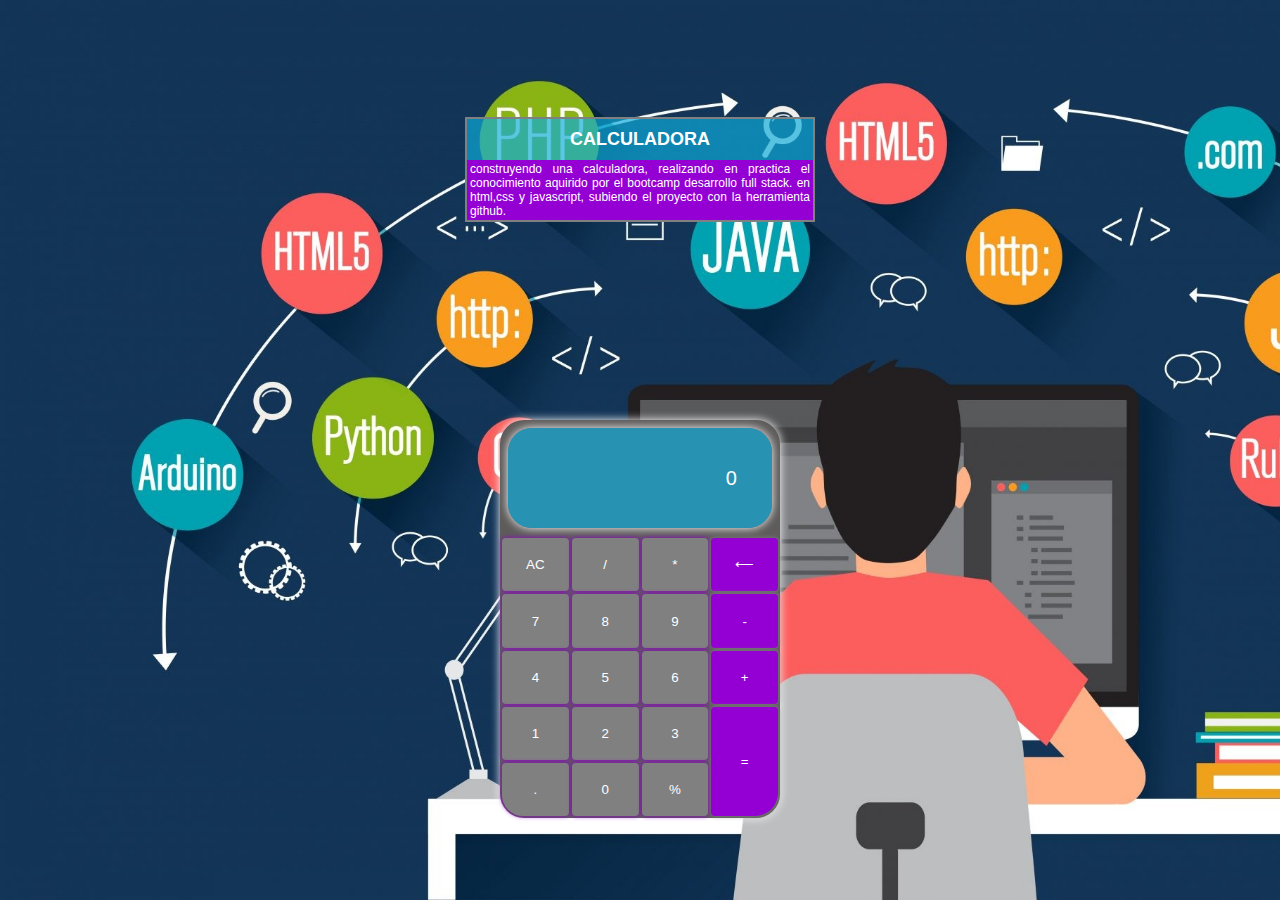
<file: Calculadora2-hmtl-css-javascript/index.html>
<!DOCTYPE html>
<html lang="en">
<head>
    <meta charset="UTF-8">
    <meta name="viewport" content="width=device-width, initial-scale=1.0">
    <link rel="stylesheet" href="styles.css">
    <title>calculadora</title>
</head>
<body>
    <div class="description">
        <h1>Calculadora</h1>
    <p>
        construyendo una calculadora, realizando en practica el conocimiento aquirido por el bootcamp desarrollo full stack. en html,css y javascript, subiendo el proyecto con la herramienta github. 
    </p>
    </div>
    <section class="section-calculator">
        <div class="calculator">
            <div class="screen" >0</div>
            <div class="keyboard">
                <button class="btn  btn--" id="c" >AC</button>
                <button class="btn  btn--">/</button>
                <button class="btn  btn--">*</button>
                <button class="btn  btn--1" id="delete" >⟵</button>
                <button class="btn  btn--">7</button>
                <button class="btn  btn--">8</button>
                <button class="btn  btn--">9</button>
                <button class="btn  btn--1">-</button>
                <button class="btn  btn--">4</button>
                <button class="btn  btn--">5</button>
                <button class="btn  btn--">6</button>
                <button class="btn  btn--1">+</button>
                <button class="btn  btn--">1</button>
                <button class="btn  btn--">2</button>
                <button class="btn  btn--" >3</button>
                <button class="btn  btn--1" id="equal">=</button>
                <button class="btn  btn-- btn-point">.</button>
                <button class="btn  btn--" id=>0</button>
                <button class="btn  btn--" id=>%</button>
            </div>
        </div>   
    </section>

    <script src="index.js"></script>
</body>

</html
</file>
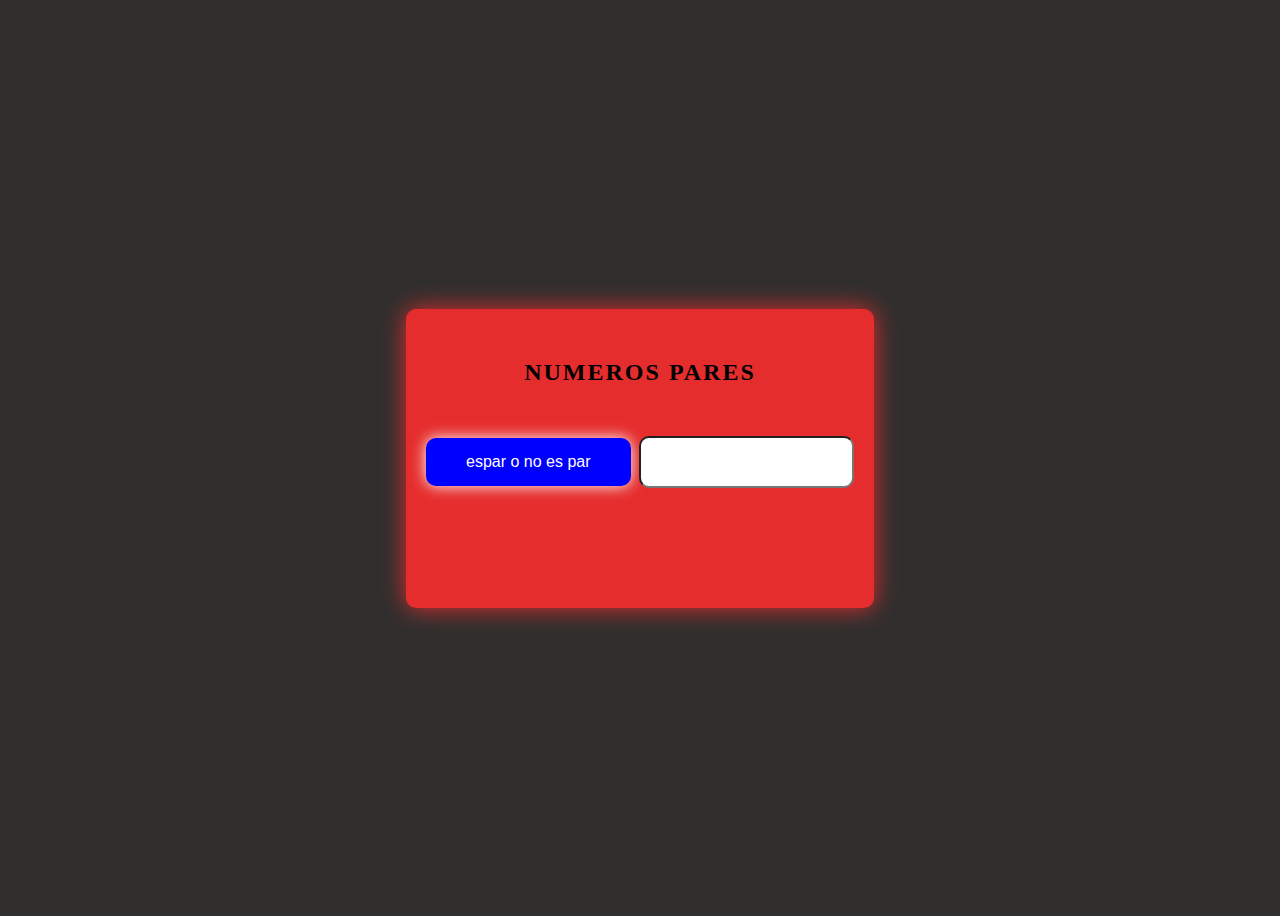
<file: numeros-pares/index.html>
<!DOCTYPE html>
<html lang="en">
<head>
    <meta charset="UTF-8">
    <meta name="viewport" content="width=device-width, initial-scale=1.0">
    <link rel="stylesheet" href="style.css">
    <title>numeros pares</title>
</head>
<body>
    <div class="container">
        <h2>numeros pares</h2>
        <div class="input" id="numero" name="numero" >
            <button class="btn" id="btn">espar o no es par</button>
            <input type="number" id="num">
            <div id="texto" class="texto"></div>
        </div>
    </div>
    <script src="app.js"></script>
</body>
</html>
</file>
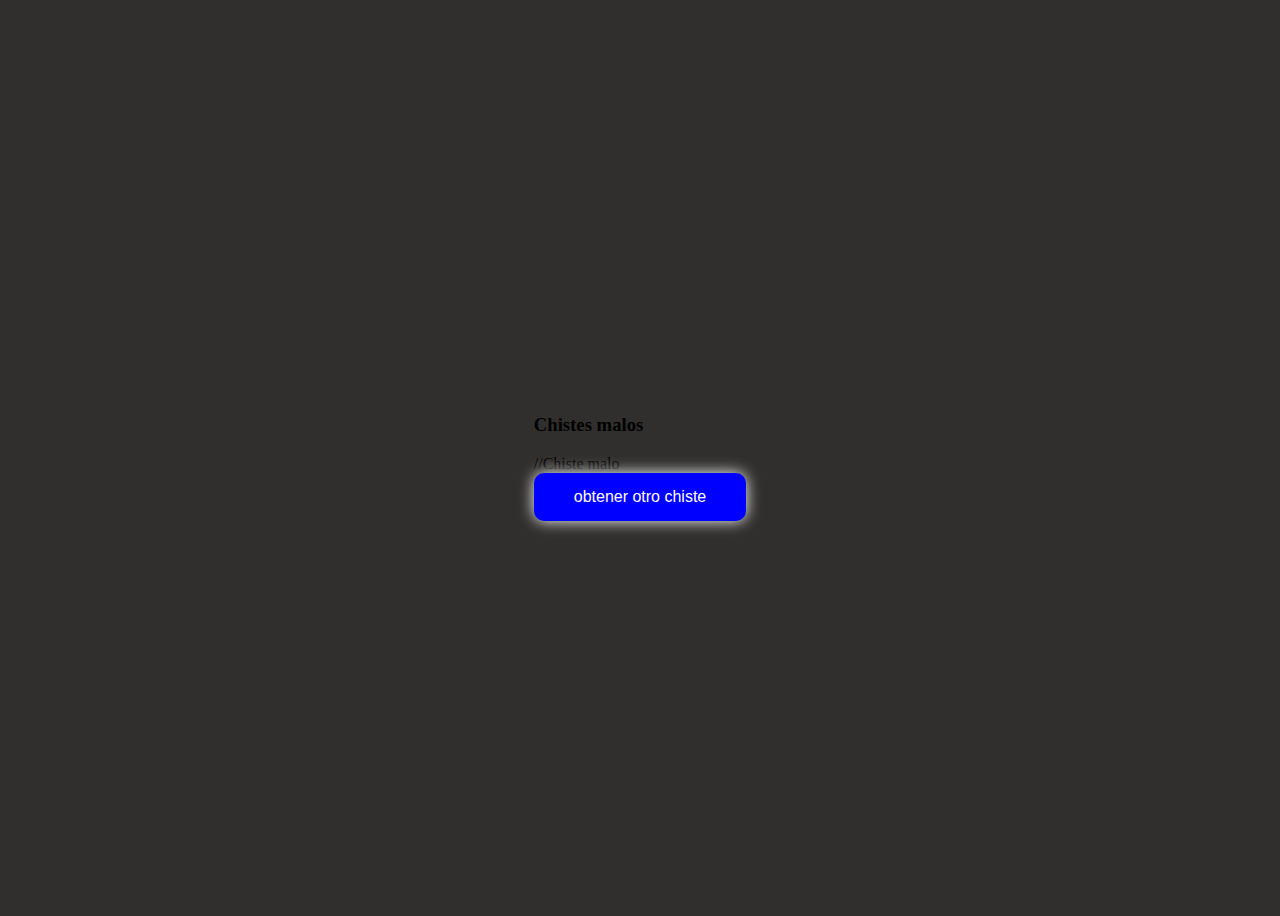
<file: practica-js/generando-chistes/index.html>
<!DOCTYPE html>
<html lang="en">
<head>
    <meta charset="UTF-8">
    <meta name="viewport" content="width=device-width, initial-scale=1.0">
    <title>Generando chistes Malos</title>
    <link rel="stylesheet" href="style.css">
</head>
<body>
    <div class="contenedor">
        <h3>Chistes malos</h3>
        <div class="chiste" id="chiste">//Chiste malo</div>
        <button class="btn" id="btnChiste">obtener otro chiste</button>
    </div> 


    <script src="app.js"></script>
</body>
</html>
</file>
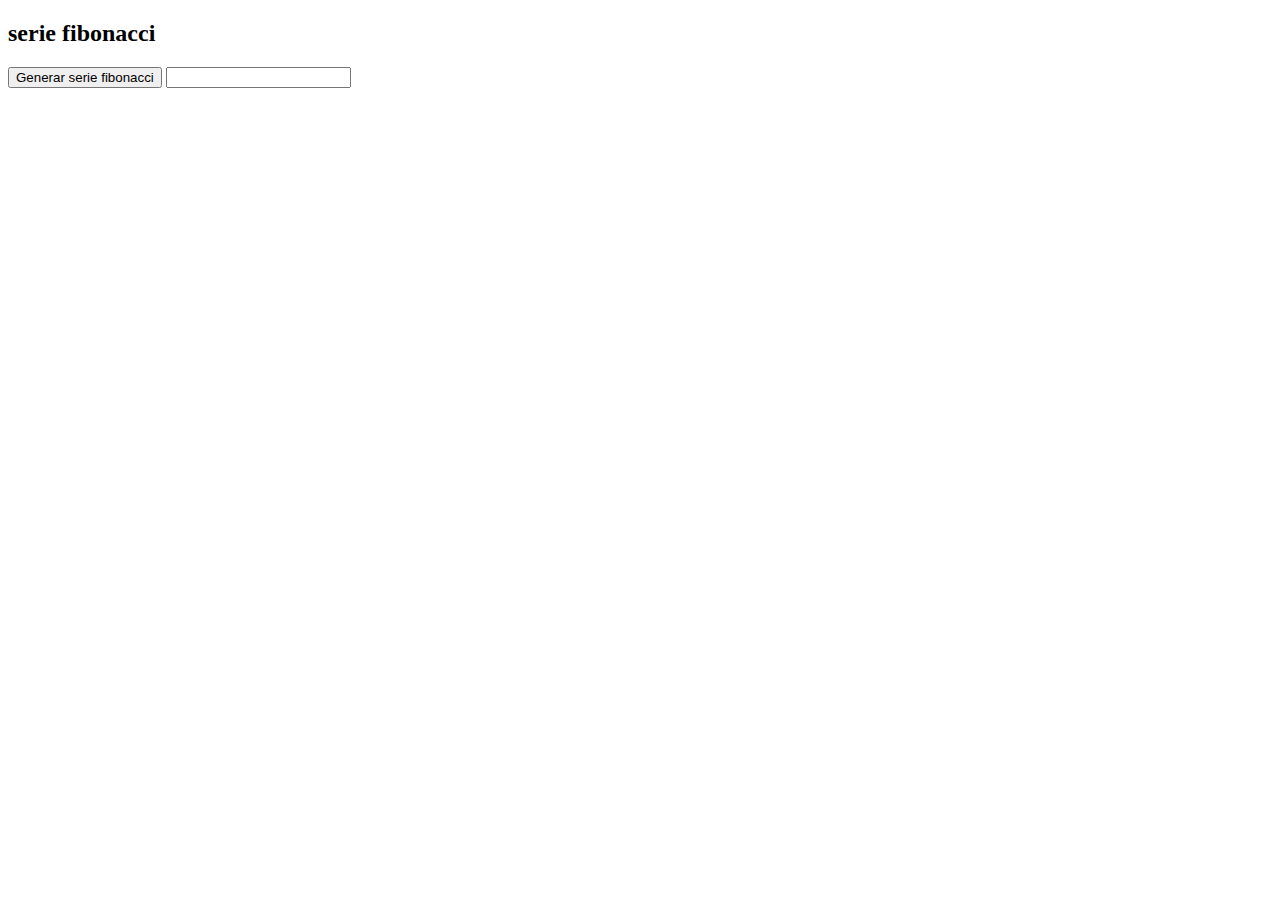
<file: practica-js/secuencia-fibonacci/index.html>
<!DOCTYPE html>
<html lang="en">
<head>
    <meta charset="UTF-8">
    <meta name="viewport" content="width=device-width, initial-scale=1.0">
    <title>Secuencia fibonacci</title>
</head>
<body>
    
    <div class="container">
        <h2>serie fibonacci</h2>
        <div class="input" id="numero" name="numero" >
            <button class="btn" id="btn">Generar serie fibonacci</button>
            <input type="number" id="num">
            <ul id="texto">
            </ul>
        </div>
    </div>


    <script src="app.js"></script>
</body>
</html>
</file>
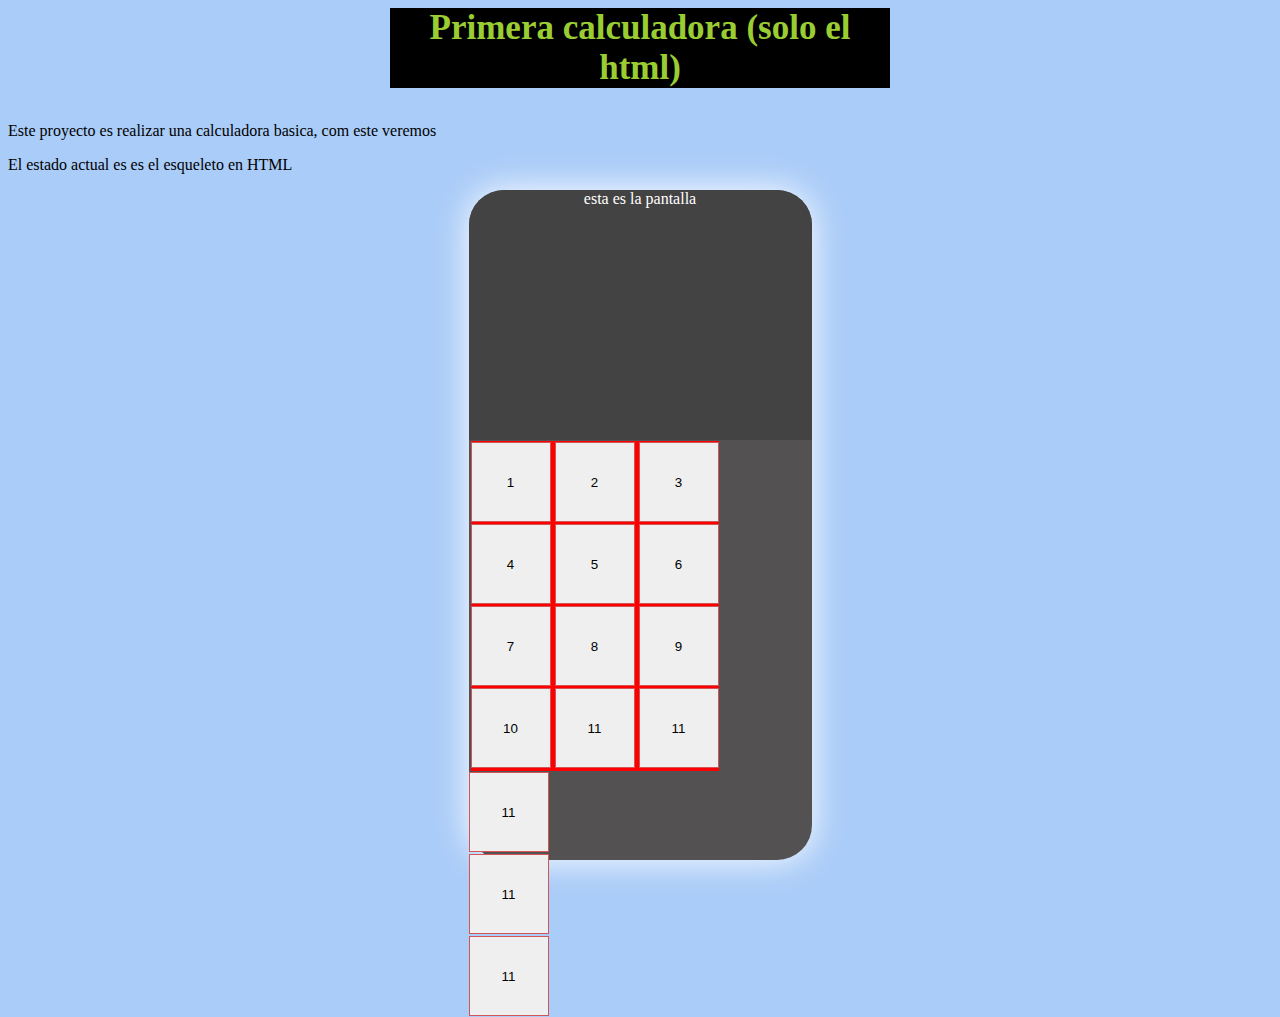
<file: index2.html>
<!DOCTYPE html>
<html lang="en">
<head>
    <meta charset="UTF-8">
    <meta name="viewport" content="width=device-width, initial-scale=1.0">
    <link rel="stylesheet" href="style2.css">
    <title>PROYECTO INICIAL</title>
</head>
<body>
    <h1>Primera calculadora (solo el html)</h1>
    <br>
    <div>
        <P>Este proyecto es realizar una calculadora basica, com este veremos</P>
        <p>El estado actual es es el esqueleto en HTML</p>
    </div>
    <section id="calculator" class="calculator">
        <div id="screen" class="screen">esta es la pantalla</div>
        <div id="content-keyboard" class=" content-keyboard">
            <div class="keyboard-section"> 
                <button class="btn">1</button>
                <button class="btn">2</button>
                <button class="btn">3</button>
                <button class="btn">4</button>
                <button class="btn">5</button>
                <button class="btn">6</button>
                <button class="btn">7</button>
                <button class="btn">8</button>
                <button class="btn">9</button>
                <button class="btn">10</button>
                <button class="btn">11</button>
                <button class="btn">11</button>
            </div>
                <div class="section-btn">
                    <button class="btn">11</button>
                    <button class="btn">11</button>
                    <button class="btn">11</button> 
                </div>
        </div>
    </section>
</file>
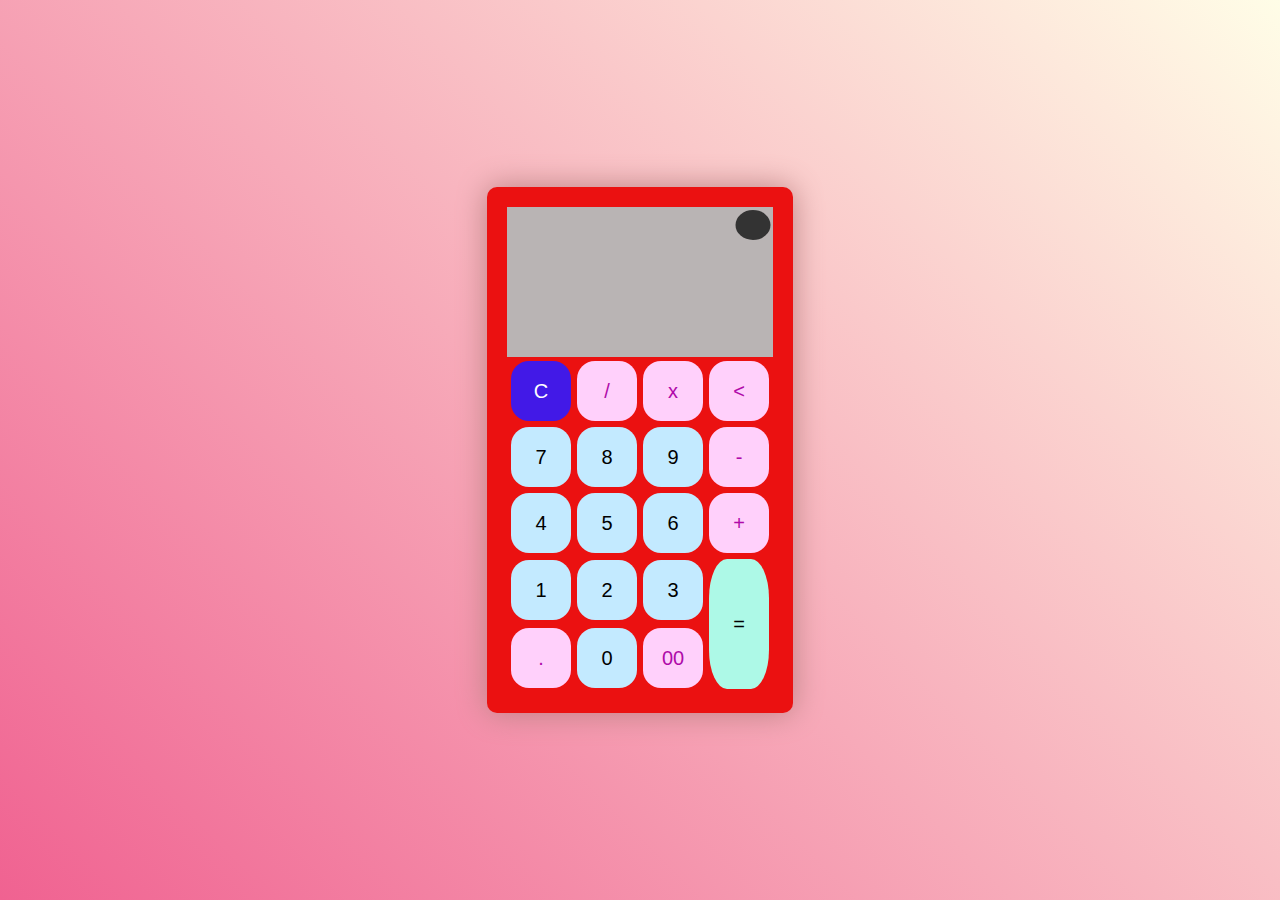
<file: calculadora-html-css-javascript/index2.html>
<!DOCTYPE html>
<html lang="en">
<head>
    <meta charset="UTF-8">
    <meta name="viewport" content="width=device-width, initial-scale=1.0">
    <link rel="stylesheet" href="style2.css">
    <link rel="shortcut icon" href="/proyectocalculadora/imagenes/88969615-carácter-de-la-calculadora-calculadora-levantó-la-ceja-en-la-ilustración-de-dibujos-animados.jpg" type="image/x-icon">
    <title>Calculadora con javascript</title>
</head>
<body>
    <div class="container">
        <div class="calculator dark">
            <div class="theme-toggler active">
                <i class="toggler-icon"></i>
            </div>
            <div class="display-screen">
                <div id="display"></div>
            </div>
            <div class="buttons">
                <table>
                    <tr>
                        <td><button class="btn-operator" id="clear">C</button></td>
                        <td><button class="btn-operator" id="/">/</button></td>
                        <td><button class="btn-operator" id="*">x</button></td>
                        <td><button class="btn-operator" id="backspace"><</button></td>
                    </tr>
                    <tr>
                        <td><button class="btn-number" id="7">7</button></td>
                        <td><button class="btn-number" id="8">8</button></td>
                        <td><button class="btn-number" id="9">9</button></td>
                        <td><button class="btn-operator" id="-">-</button></td>
                    </tr>
                    <tr>
                        <td><button class="btn-number" id="4">4</button></td>
                        <td><button class="btn-number" id="5">5</button></td>
                        <td><button class="btn-number" id="6">6</button></td>
                        <td><button class="btn-operator" id="+">+</button></td>
                    </tr>
                    <tr>
                        <td><button class="btn-number" id="1">1</button></td>
                        <td><button class="btn-number" id="2">2</button></td>
                        <td><button class="btn-number" id="3">3</button></td>
                        <td rowspan="2"> <button class="btn-equal" id="equal">=</button></td>
                    </tr>
                    <tr>
                        <td><button class="btn-operator" id=".">.</button></td>
                        <td><button class="btn-number" id="0">0</button></td>
                        <td><button class="btn-operator" id="00">00</button></td>
                    </tr>
                </table>
            </div>
        </div>
    </div>
    <script src="script.js"></script>
</body>
</html>
</file>
<file: Calculadora2-hmtl-css-javascript/styles.css>
@import url('https://fonts.googleapis.com/css2?family=Tiny5&display=swap');

*{
    margin: 0;
    padding: 0;
    box-sizing: border-box;
    font-family: sans-serif;
}
body{
    min-height: 100vh; 
    background-color: rgb(170, 204, 248);
    display: grid;
    place-items: center;
    background-image: url(imagenes/fondo2.jpg);
    background-repeat:no-repeat;
    background-size:cover;
}
.description{
    display: flex;
    flex-direction: column;
    justify-content: center;
    align-items: center;
    border: 2px solid gray;
    width: 350px;
    height: auto;
    margin: 35px auto;
    text-align: justify;
}
h1{
    color: #ffff;
    font-size:18px;
    width: 100%;
    background-color: rgba(13, 172, 220, 0.677);
    display: flex;
    justify-content: center;
    align-items: center;
    margin: auto;
    padding: 10px 0px;
    text-transform: uppercase;

}
p{
    color: #fff;
    font-size: 12px;
    background-color: darkviolet;
    padding: 2px 3px;

}

.section-calculator{
    display: flex;
    background-color: rgb(94, 91, 91);
    border-radius: 1.5rem;
    height: auto;
    width: 280px;
    box-shadow:  0 0 10px #fff;
}
.calculator{
    display: flex;
    flex-direction: column;
    width: 280px;
    height: auto;
}

.screen{
    color: #fff;
    font-size: 20px;
    height: 100px;
    background-color: rgba(13, 172, 220, 0.677);
    grid-column: 1/5;
    padding: 2.2rem;
    display: flex;
    align-items:center;
    justify-content: right;
    border-radius:  1.5rem; 
    margin: 8px;
    box-shadow:  0 0 10px #fff;
    max-height: 100;
    overflow-x:aut; 
}
.section-calculator .keyboard{
    background-color:transparent;
    color: #fff;
    max-width: 100%;
    height: 280px;
    padding: 1px;
    margin: 1px;
    border-radius: 1.5rem;
    display: grid;
    grid-template-columns: repeat(4,1fr );
    gap: 3px;
}
.section-calculator .calculator .keyboard .btn{
    color: #fff;
    background-color: darkviolet;
    border: 0;
    padding: 12px;
    display: flex;
    justify-content: center;
    align-items: center;
    cursor: pointer;
    box-shadow:  0 0 5px gray;
}
.section-calculator .calculator .keyboard .btn--{
    color: #fff;
    background-color: gray;
    box-shadow: 0 0 5px darkviolet;
}
.section-calculator .calculator .keyboard #equal{
    grid-row: span 2;
    border-bottom-right-radius: 23px;
}
.section-calculator .calculator .keyboard .btn-point{
    border-bottom-left-radius: 21px;
}

.section-calculator .calculator .keyboard .btn--:hover{
    background-color:darkviolet ;
    box-shadow: #fff;
}

.section-calculator .calculator .keyboard .btn--1:hover{
    background-color: gray;
}
.section-calculator .calculator .keyboard button{
    border-radius: 4px;
}
</file>
<file: numeros-pares/style.css>
*{
    box-sizing: border-box;
}
body{
    background-color: rgb(48, 47, 46);
    font-family: 'Gill Sans';
    display: flex;
    flex-direction: column;
    align-items: center;
    justify-content: center;
    height: 100vh;
}

.container{
    background-color: #e62d2d;
    border-radius: 10px;
    padding: 50px 20px;
    text-align: center;
    max-width: 100%;
    max-width: 800px;
    box-shadow: #e62d2d 0px 0px 25px;
    overflow: auto;
}

h2{
    margin: 0;
    letter-spacing: 2px;
    text-transform: uppercase;
}

.input{
    
    font-size: 30px;
    letter-spacing: 1px;
    line-height: 40px;
    margin: 50px auto;
    max-width: 600px;
}

.btn{
    background-color: blue;
    color: #fff;
    border: 0;
    border-radius: 10px;
    padding: 15px 40px;
    font-size: 16px;
    box-shadow: #fff 0px 0px 15px;
}
.btn:hover{
    background-color: brown;
    border: 2px solid blue;
}

input{
    height: 52px;
    border-radius: 10px;
    font-size: 16px;
}

.texto{
    display: flex;
    flex-direction: column;
    justify-content: center;
    align-items: center;
    max-width: 450px;
    max-height: 800px;
    margin: auto;
    margin-top: 20px;
    overflow: auto;

}
</file>
<file: practica-js/generando-chistes/style.css>
*{
    box-sizing: border-box;
}
body{
    background-color: rgb(48, 47, 46);
    font-family: 'Gill Sans';
    display: flex;
    flex-direction: column;
    align-items: center;
    justify-content: center;
    height: 100vh;
}

.container{
    background-color: #e62d2d;
    border-radius: 10px;
    padding: 50px 20px;
    text-align: center;
    max-width: 100%;
    width: 800px;
    box-shadow: #e62d2d 0px 0px 25px;
}

h2{
    margin: 0;
    letter-spacing: 2px;
    text-transform: uppercase;
}

.input{
    
    font-size: 30px;
    letter-spacing: 1px;
    line-height: 40px;
    margin: 50px auto;
    max-width: 600px;
}

.btn{
    background-color: blue;
    color: #fff;
    border: 0;
    border-radius: 10px;
    padding: 15px 40px;
    font-size: 16px;
    box-shadow: #fff 0px 0px 15px;
}
.btn:hover{
    background-color: brown;
    border: 2px solid blue;
}

input{
    height: 52px;
    border-radius: 10px;
    font-size: 16px;
}
</file>
<file: style2.css>
body
{
    background-color: rgb(170, 204, 248);
}
h1{
    color: yellowgreen;
    background-color: black;
    max-width: 500px;
    font-family: "Tiny5";
    font-size: 35px;
    text-align: center;
    margin: auto;
}

.calculator{
    background-color: rgb(83, 81, 81);
    max-width: 343px;
    height: 670px;
    margin: auto;
    box-shadow: 0 0 35px #fff;
    border-radius: 35px;
}

.calculator .screen{
    color: white;
    background-color: rgb(68, 67, 67);
    max-width: 500px;
    height: 250px;
    border-top-left-radius:35px ;
    border-top-right-radius: 35px;
    text-align: center;

}

.calculator .content-keyboard{
    background-color:transparent;
    margin: 0;
    max-width: 300px;
    height: 428px;
    border-bottom-left-radius: 35px;
    border-bottom-right-radius: 35px;
    padding-top: 1px;
}
.calculator .content-keyboard .keyboard-section{
    background-color:red;
    width: 248px;
    height: 330px;
    margin-left: 2px;

}
.calculator .content-keyboard  button{
    border: 1px solid rgb(211, 84, 84);
    list-style-type: none;
    display: inline-block;
    width: 80px;
    height: 80px;
    margin: 1px 0px;
    padding: 0px;
}
.calculator .section-btn{
    display: grid;
    flex-wrap: wrap;
    

    
}
</file>
<file: calculadora-html-css-javascript/style2.css>
*{
    padding: 0;
    margin: 0;
    box-sizing: border-box;
    font-family: sans-serif;
}

body{
    background: linear-gradient(45deg, #f06291, #fffde7);
}

.container{
    height: 100vh;
    width: 100vw;
    display: flex;
    align-items: center;
    justify-content: center;
    flex-wrap: wrap;
}

.calculator{
    position: relative;
    height: auto;
    width: auto;
    padding: 20px;
    border-radius: 10px;
    box-shadow:  0 0 30px rgb(187, 130, 130);
    background-color: #fff;
    #display{
        color:#0a1e23 ;
    }
    .display-screen{
        background-color: rgb(185, 180, 180);
        padding: 5px;
    }
    #display{
        color: #0a1e23;
        margin: 0 10px;
        height: 120px;
        width: auto;
        display: flex;
        align-items: flex-end;
        justify-content: flex-end;
        font-size: 30px;
        margin-bottom: 20px;
        font-weight: 600;
    }
    #clear{
    background-color: #ffd5d8;
    color: #fc4552;
    }
    .btn-number{
    background-color: #c3eaff;
    color: #000000;
    }
    .btn-operator{
        background-color: #ffd0fb;
        color: #af0aa9;
    }
    .btn-equal{
        background-color: #adf9e7;
        color: #000;
    }
    #equal{
        height: 130px;
    }
    /* dark theme */

&.dark{
    background-color: #eb1111;
    #display{
        color: #1a1b19;
    }
    #clear{
        background-color: #4219e7;
        color: white;
    }
    
}

}

.theme-toggler{
    position: absolute;
    top: 38px;
    right: 40px;
    color: #fff;
    cursor: pointer;
    z-index:1 ;
    &::before{
        content:' ';
        position: absolute;
        height: 30px;
        width: 35px;
        top: 50%;
        transform: translate(-50%, -50%);
        border-radius: 50%;
        background-color: #333;
        z-index: -1;
    }
}
.theme-toggler .active{
    color: #333;
    & ::before{
        background-color: #fff;
    }
}
button{
    height: 60px;
    width: 60px;
    border: 0;
    border-radius: 30%;
    margin: 2px;
    font-size: 20px;
    cursor: pointer;
    transition: all 200ms ease;
    &:hover{
        transform: scale(1.1);
    }

}
</file>
